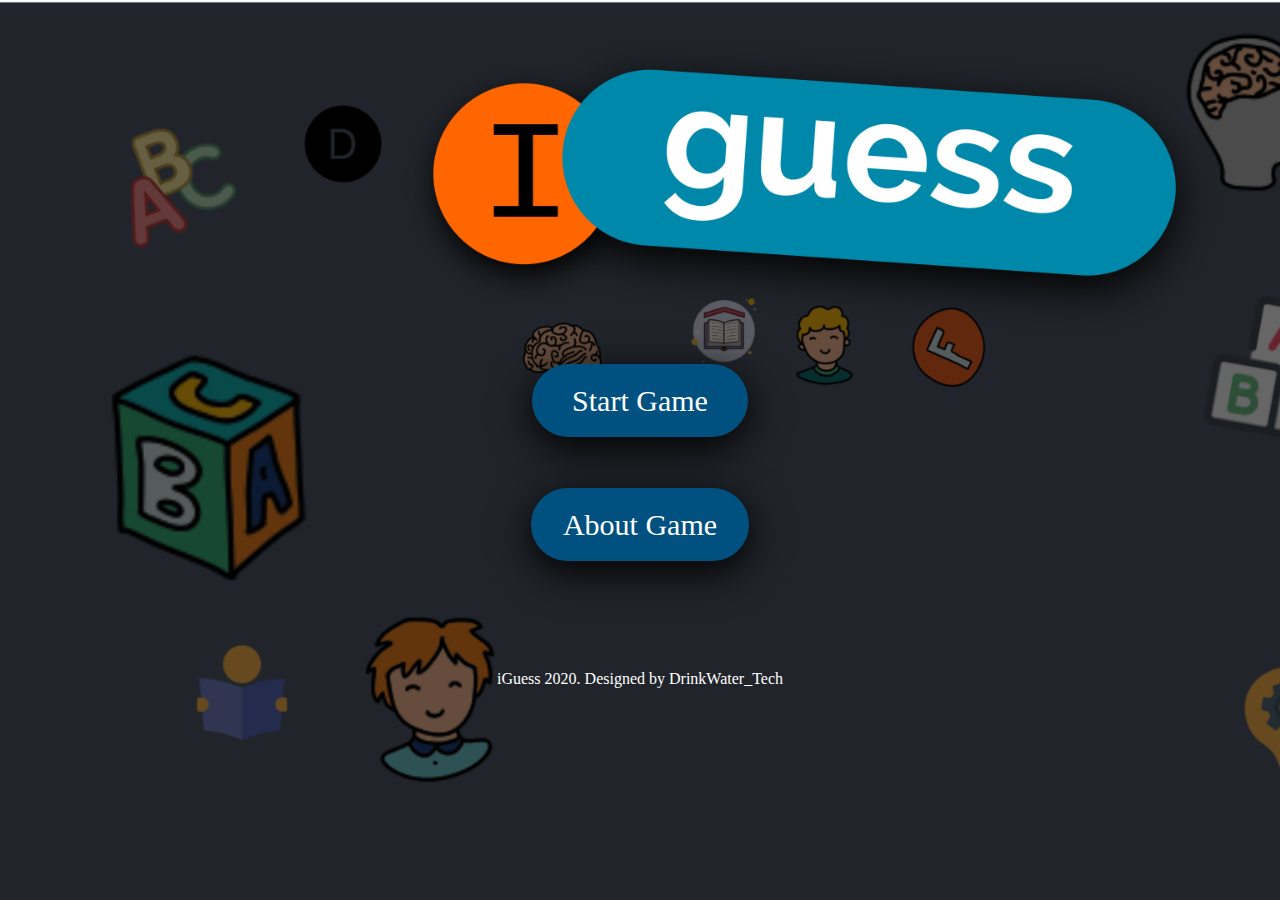
<file: index.html>
<!DOCTYPE html>
<html lang="en">
<head>
    <meta charset="UTF-8">
    <meta name="viewport" content="width=device-width, initial-scale=1.0">
    <meta http-equiv="X-UA-Compatible" content="ie=edge">
    <link rel="stylesheet" href="home.css">
    <title>iGuess</title>
</head>
<body>
    <header>
        <div class="buttons_ctn"> 
            <p><a href="game.html" class="playBtn" id="playBtn">Start Game</a></p><br><br><br><br><br>
            <p><a href="about.html" class="infoBtn" id="infoBtn">About Game</a></p>
        </div>
        <div class="footer">
            <p class="copyright">iGuess 2020. Designed by DrinkWater_Tech</p>
        </div>
        
    </header>
    
</body>
</html>
</file>
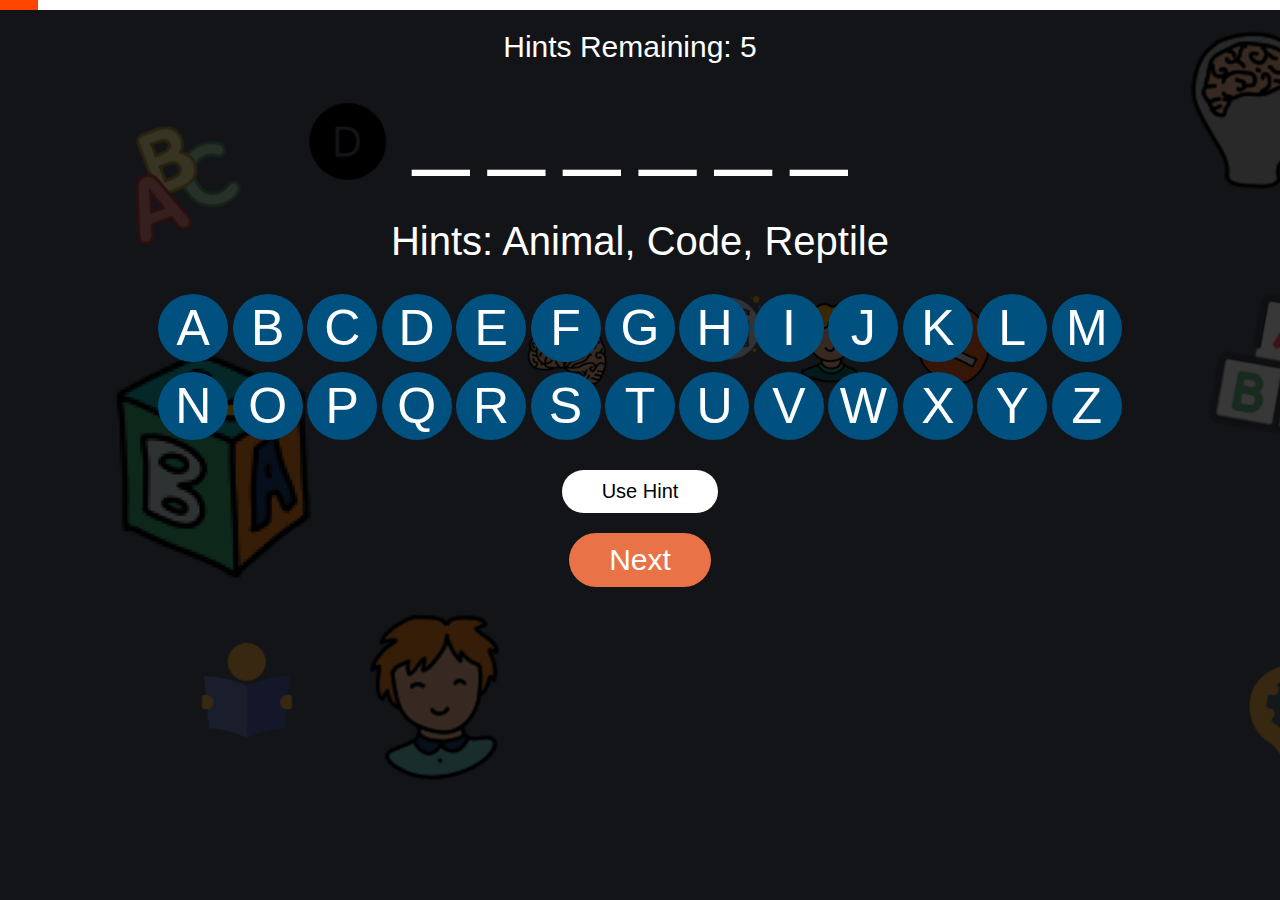
<file: game.html>
<!DOCTYPE html>
<html lang="en">
<head>
    <meta charset="UTF-8">
    <meta name="viewport" content="width=device-width, initial-scale=1.0">
    <meta http-equiv="X-UA-Compatible" content="ie=edge">
    <link rel="stylesheet" href="game.css">
    <title>iGuess</title>
</head>
<body>
    <header>
        <div class="time" id="time">
            <div class="bar" id="bar"></div>
        </div>
        
        <div class="HintCtn">
            <p class="hint_p" id="hint_p"></p>
        </div>

        <div class="mainStuff">
            <p class="mainP" id="word_dash"></p>
            <p class="hint" id="hint"></p>
        </div>
        <div class="btns">
            <center class="alphaBtns_ctn">
                <button class="alphaBtn" id="alphaBtn">A</button>
                <button class="alphaBtn" id="alphaBtn">B</button>
                <button class="alphaBtn" id="alphaBtn">C</button>
                <button class="alphaBtn" id="alphaBtn">D</button>
                <button class="alphaBtn" id="alphaBtn">E</button>
                <button class="alphaBtn" id="alphaBtn">F</button>
                <button class="alphaBtn" id="alphaBtn">G</button>
                <button class="alphaBtn" id="alphaBtn">H</button>
                <button class="alphaBtn" id="alphaBtn">I</button>
                <button class="alphaBtn" id="alphaBtn">J</button>
                <button class="alphaBtn" id="alphaBtn">K</button>
                <button class="alphaBtn" id="alphaBtn">L</button>
                <button class="alphaBtn" id="alphaBtn">M</button><br>
                <button class="alphaBtn" id="alphaBtn">N</button>
                <button class="alphaBtn" id="alphaBtn">O</button>
                <button class="alphaBtn" id="alphaBtn">P</button>
                <button class="alphaBtn" id="alphaBtn">Q</button>
                <button class="alphaBtn" id="alphaBtn">R</button>
                <button class="alphaBtn" id="alphaBtn">S</button>
                <button class="alphaBtn" id="alphaBtn">T</button>
                <button class="alphaBtn" id="alphaBtn">U</button>
                <button class="alphaBtn" id="alphaBtn">V</button>
                <button class="alphaBtn" id="alphaBtn">W</button>
                <button class="alphaBtn" id="alphaBtn">X</button>
                <button class="alphaBtn" id="alphaBtn">Y</button>
                <button class="alphaBtn" id="alphaBtn">Z</button>
            </center>
            <center>
                <button class="hintBtn" id="useHint">Use Hint</button>
            </center>
            <center>
                <button class="nextBtn" id="nextBtn">Next</button>
            </center>
        </div>
        
    </header>
    
    


    <script src="script.js"></script>
</body>
</html>
</file>
<file: home.css>
* {
    padding: 0;
    margin: 0;
}

header {
    width: 100%;
    height: 100vh;
    background: url(home_picture.png);
    background-size: cover;

}

.buttons_ctn {
    padding-top: 24rem;
    text-align: center;
}

.buttons_ctn a {
    width: 40%;
    color: white;
    text-decoration: none;
    font-size: 30px;
    border-radius: 50px;
    /* background: linear-gradient(to right, rgb(255, 123, 0),rgb(188, 7, 194)); */
    background: rgb(0, 81, 128);
    box-shadow: 0 10px 40px 1px black;
}

.buttons_ctn a:hover {
    background: orangered;
}

.playBtn {
    padding: 20px 40px;
}

.infoBtn {
    padding: 20px 32px;
}

.footer {
    padding-top: 8rem;
    color: white;
}

.copyright {
    text-align: center;
    
}
</file>
<file: game.css>
* {
    padding: 0;
    margin: 0;
    /* font-family: Raleway; */
    font-family: 'Segoe UI', 'Roboto', arial, sans-serif;;
}

body {
    width: 100%;
    background: url(game_bg2.png);
    background-size: cover;
    height: 100vh;
}



header {
    /* display: grid;
    grid-template-columns: repeat(1,100%); */
    place-items: center;
    width: 100%;
    height: 100vh;
}

.time {
    position: absolute;
    width: 100%;
    height: 10px;
    top: 0;
    background-color: white;
}

.bar {
    position: absolute;
    width: 1%;
    height: 100%;
    background-color: orangered;
}

.hint_p {
    color: white;
    margin-top: 30px;
    font-size: 30px;
    float: right;
    margin-right: 20px;
}

.mainP {
    clear: both;
    margin-top: 50px;
    letter-spacing: 20px;
    font-size: 100px;
    color: white;
    text-align: center;
}

.hint {
    font-size: 40px;
    padding-top: 40px;
    text-align: center;
    color: white;
}


.alphaBtns_ctn {
    margin-top: 30px;
}

.alphaBtn {
    width: 70px;
    padding: 5px 10px;
    font-size: 50px;
    background: none;
    background: rgb(0, 81, 128);
    color: white;
    border: none;
    border-radius: 50%;
    cursor: pointer;
    margin-bottom: 10px;
    outline: none;
}

.alphaBtn:hover {
    background: orangered;
}

.nextBtn {
    font-size: 30px;
    margin-top: 20px;
    padding: 10px 40px;
    background: none;
    border: none;
    background: rgb(233, 114, 70);
    color: white;
    border-radius: 50px;
    outline: none;
    cursor: pointer;
}

.hintBtn {
    font-size: 20px;
    margin-top: 20px;
    padding: 10px 40px;
    background: none;
    border: none;
    background: white;
    color: black;
    border-radius: 50px;
    outline: none;
    cursor: pointer;
}

.hintBtn:hover {
    background: orangered;
    color: white
}
</file>
